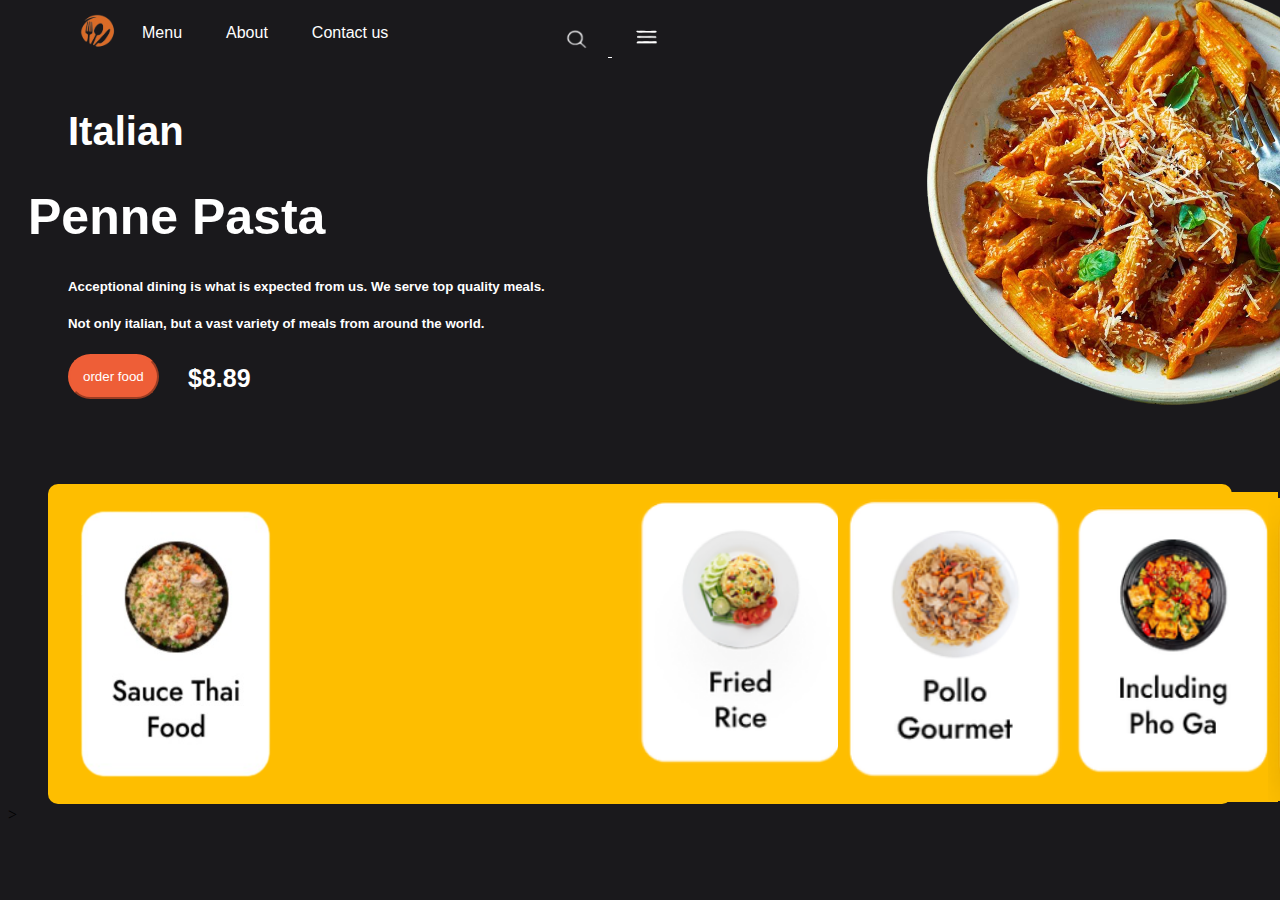
<file: index.html>
<!DOCTYPE html>
<html lang="en">
<head>
    
    <meta charset="UTF-8">
    <link rel="stylesheet" href="styles.css">
    <meta name="viewport" content="width=device-width, initial-scale=1.0">
    <title>Home page</title>
</head>
<body>
    <nav>
        <ul>
            
            <img src="images/Logo.png" width="40px" height="40px" id=logo alt="Logo image" style="margin-left: 30px; margin-bottom: -12px;" />
            
            <li class="Menu"><a href="index.html" style="font-family: sans-serif;">Menu</a></li>
            <li><a href= "about.html" style="font-family: sans-serif;"> About</a></li>
            <li class="Contact us"><a href="#contact" style="font-family: sans-serif;">Contact us</a></li> 
            <div class="row"><img src="images/Search.png" width="60px" height="40px" id=logo alt="Logo image" style="margin-left: 10px;" />
                <img src="images/More.png" width="50px" height="40px" id=logo alt="Logo image" style="margin-left: 10px;" />
            </div>
            
            </ul>
    </nav>    
    
    <div class="hero"> 
        <h2 style="font-family: sans-serif;">Italian</h2>
        <h1>Penne Pasta </h1>
        <div><h5  style="font-family: sans-serif;">Acceptional dining is what is expected from us. We serve top quality meals.</h5></div>
        <div><h5 style="font-family: sans-serif;">Not only italian, but a vast variety of meals from around the world.</h5></div>
    </div>
        <button>order food</button>
        <H4 style="font-family: sans-serif;">$8.89</H4>

        
        <img src="images/Pasta.png" alt="">
        
       <div class="Box">
   
       </div>
       
       <div class="image">
        <div><img src="images/Image1.png" alt=""  width="290px" height="360px" id=logo alt="Logo image" style="margin-left: 80px;" style="margin-top: 40px;">
          
        </div>
       </div>
       <div class="icon">
        <div><img src="images/Image2.png" alt="" width="230px" height="275px" id=logo alt="Logo image" style="margin-top: -390px;" style="margin-top: 40px;"></div>
           
       </div>
       <div class="picture">
        <div><img src="images/Image3.png" alt="" width="235px" height="300px" id=logo alt="Logo image"></div>



       </div>
         
       <div class="photo">
        <img src="images/Image4.png" alt=""  width="210px" height="310px" id=logo alt="Logo image"></div>>

       </div>
       <div class="frame">
        <img src="images/image5.png" alt="" width="220px" height="303px" id=logo alt="Logo image"></div>

       </div>
       
      
        
        
        
</body>
</html>
</file>
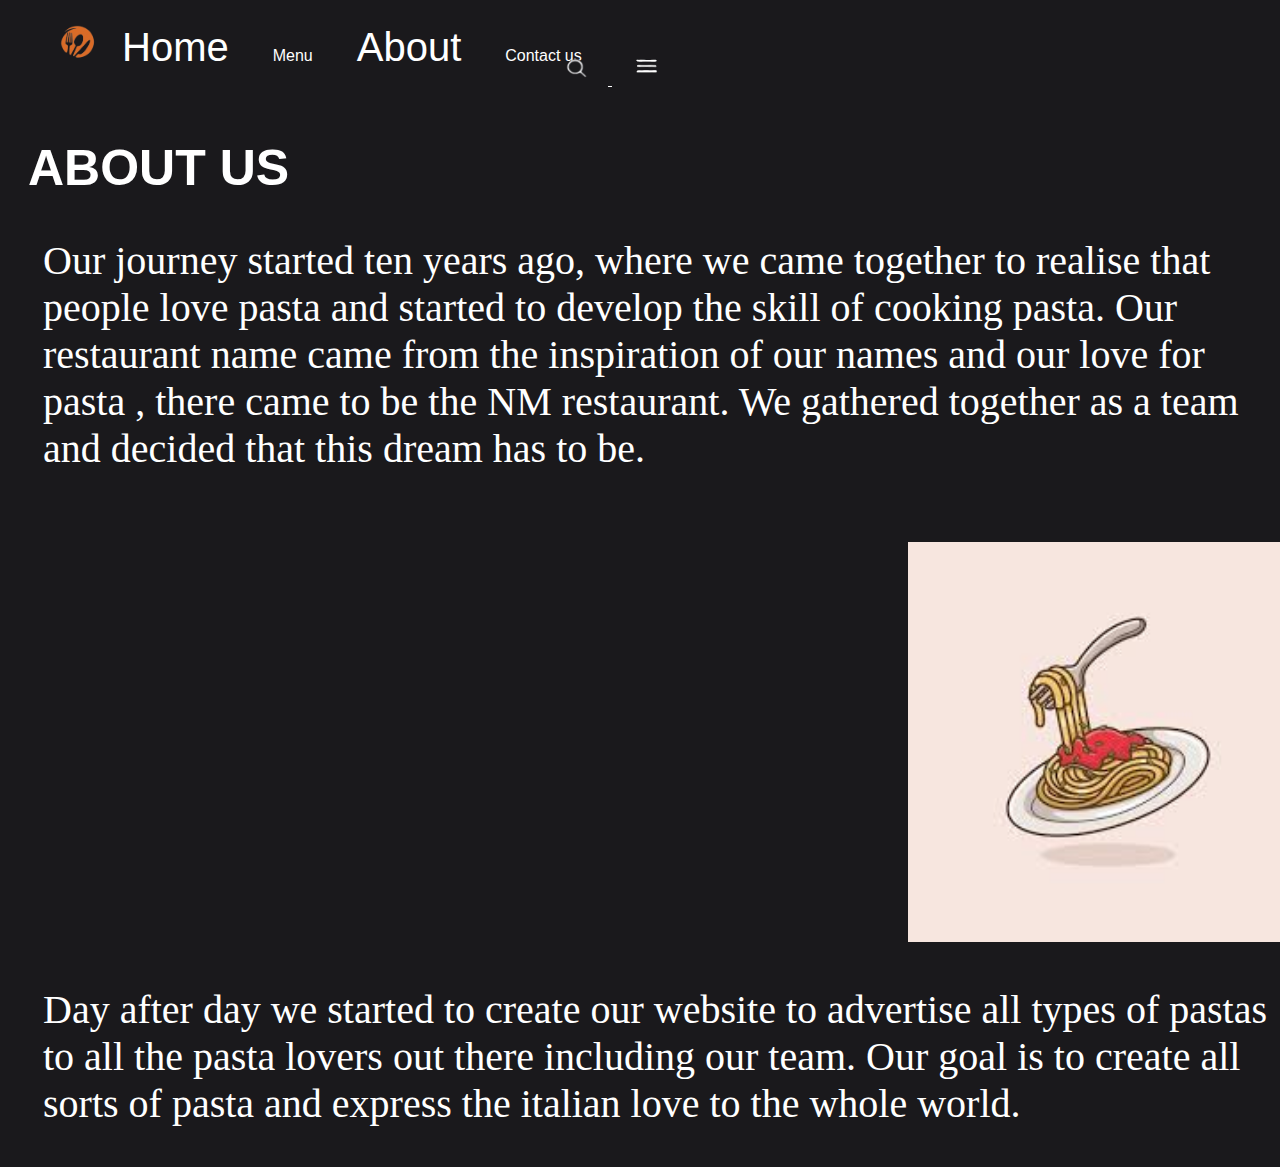
<file: about.html>
<!DOCTYPE html>
<html lang="en">
<head>
    
    <meta charset="UTF-8">
    <link rel="stylesheet" href="styles.css">
    <meta name="viewport" content="width=device-width, initial-scale=1.0">
    <title>About us </title>
</head>
<body>
    <nav>
        <ul>
            
            <img src="images/Logo.png" width="40px" height="40px" id=logo alt="Logo image" style="margin-left: 10px;" />
            <li class="About"><a href= "index.html" style="font-family: sans-serif;"> Home</a></li>
            <li class="Menu"><a href="menu.html" style="font-family: sans-serif;">Menu</a></li>
            <li class="About"><a href= "About.html" style="font-family: sans-serif;"> About</a></li>
            <li class="Contact us"><a href="contact" style="font-family: sans-serif;">Contact us</a></li> 
            
            <div class="row"><img src="images/Search.png" width="60px" height="40px" id=logo alt="Logo image" style="margin-left: 10px;" />
                <img src="images/More.png" width="50px" height="40px" id=logo alt="Logo image" style="margin-left: 10px;" />
            </div>
            
            </ul>
    </nav>    
     <h1>ABOUT US</h1>
     <p class="About">Our journey started ten years ago, where we came together to realise that people love pasta and started to develop the skill
        of cooking pasta. Our restaurant name came from the inspiration of our names and our love for pasta , there came to be the NM restaurant. We 
    gathered together as a team and decided that this dream has to be. </p>
    <img class="IMAGES" src="images/pasta.jpg" alt="">
    <p class="About">Day after day we started to create our website
to advertise all types of pastas to all the pasta lovers out there including our team. Our goal is to create all sorts 
of pasta and express the italian love to the whole world.   </p>
</body>
</html>
</file>
<file: styles.css>
body{
    background-color: #1a191c;
}
/* Navigation bar */
nav { 
    display: flex;
    justify-content: space-between;
    align-items: center;
    background-color:#1a191c;
} 
nav ul li { 
    padding: 20px;
    list-style-type: 30;
    display :inline ;
    border-radius:10px;
    
}
a{
    text-decoration: none;
    color: #ffff;
}
h1{
    color: #ffff;
}
h1{
    font-size: 50px;
    margin-left: 60px;
        font-family: var(--font-face, "Haas Grot Text R Web", "Helvetica Neue", Helvetica, Arial, sans-serif);
}
h2{
    color: #ffff;
    margin-left: 60px;
    font-size: 40px;
}
img{
    margin-left:554px;

}
h5{
    color: #ffff;
    margin-left: 60px;
  
}
img{
    margin-top: -400px;
}
button{
    padding: 13px;
    color: #ffff;
    border-radius: 30px;
    background-color: #ee5e37;
    margin-left: 60px;
    border-color: #ee5e37;
    
}


.row{
    margin-left: 998px;
}
.Box{
    justify-content: space-between;
    
    

    /* justify content: space between; */

padding: 160px;
margin: 40px;
border-radius: 10px;
background-color:#febe00;
gap: -300px;

size: 40px;



    
}

.image{
    margin-left: -60px;
    margin-top: -30px;

}
.icon{
    margin-top: -75PX;
   margin-left: -280px;
   margin-bottom: 20px;

}
.picture{
    margin-top: -25px ;
    margin-bottom: -50;
    margin-left: -70px;
}
.photo{
    margin-left: 160px;
}
h4{
    color:#ffff;
    font-size: 25px;
    margin-left: 180px;
    margin-top: -35px;

}
 .About{
    font-size: 40px;
    color: white;
 }
 .IMAGES{
    margin-top: 30px;
    width: 400px;
    height:400px;
 }
.frame{
    margin-left: 360px;
    margin-top: -37px;
}
a{
    text-decoration: none;
    color: #ffff;
}
h1{
    color: #ffff;
    margin-left: 20px;
}
h3{
    color: #ffff;
    margin-left: 35px;
}
img{
    margin-left:900px;
    margin-top: -1100px;
}
p{
    color: #ffff ;
    margin-left: 35px;
}
.heading{
    margin-left: 530px;
    margin-top: -250px;
}
.specialty{

    text-decoration:underline 1px #ffff;
}
.Appetizers{
    margin-left: 490PX;
    text-decoration:underline 1px #ffff;
}
.row{
    color:#ffff;
    margin-left: 490px;
    text-decoration:underline 1px #ffff;
}
.Pizza{
    margin-top: 59px;
}
.deserts{
    color: #ffff;
    margin-left: -1100px;
    margin-top: -100px;
    text-decoration:underline 1px #ffff;


}
.drinks{
margin-left: 280px;
margin-top: -30px;
text-decoration:underline 1px #ffff;

}
.list{
    margin-left:690px;
    margin-top: -490px;
    text-decoration:underline 1px #ffff;
}
.Pizzas{
    text-decoration:underline 1px #ffff;
}
</file>
